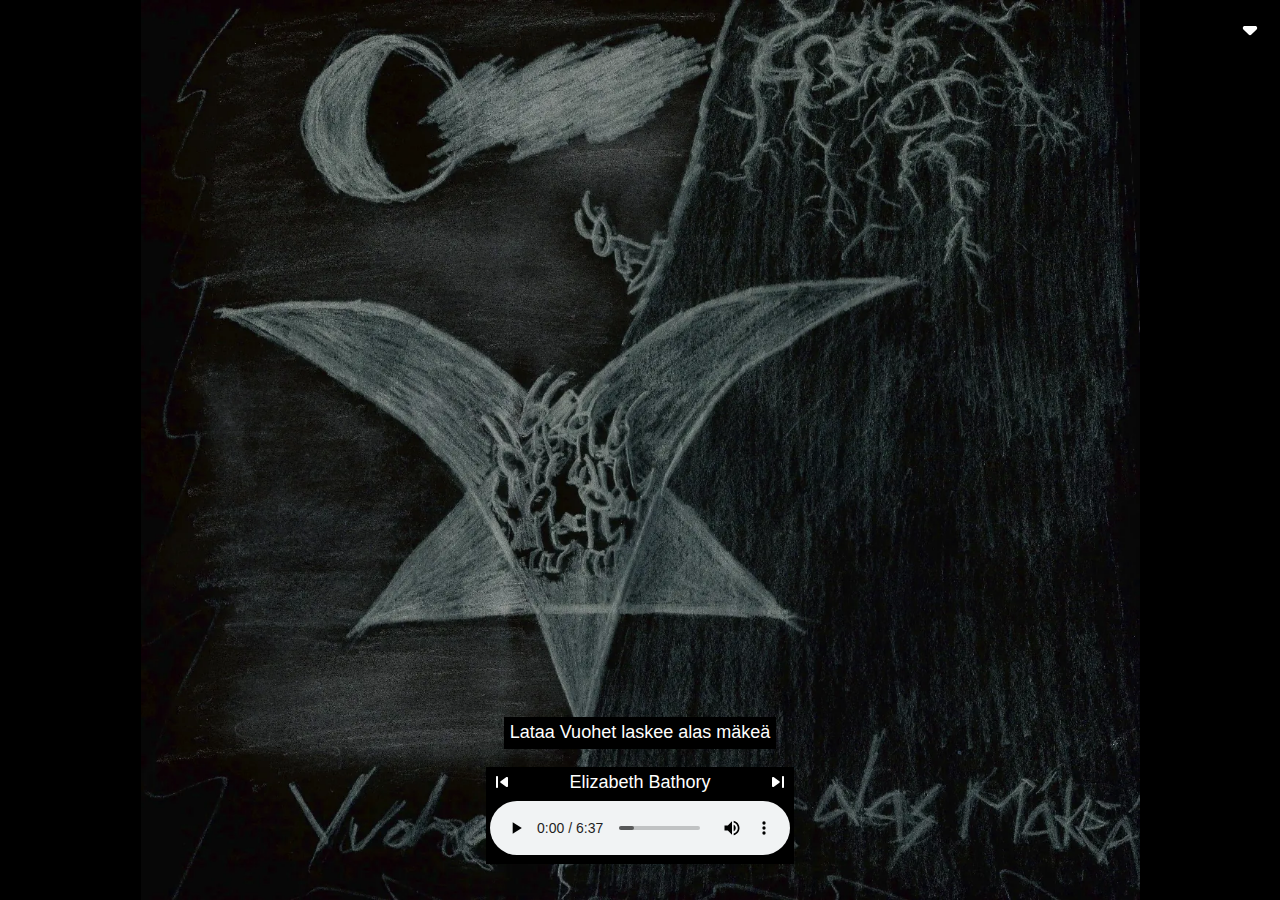
<file: index.html>
<!DOCTYPE html>
<html>

<head>
  <title>Geton</title>
  <meta charset="UTF-8">
  <link rel="stylesheet" href="styles/index.css">
  <meta name="viewport" content="width=device-width, initial-scale=1.0">
</head>

<body>
  <div id="dropdown-menu">
    <div class="dropdown-menu-item">
      <label for="click-particles-enabled">Partikkeleja klikatessa</label>
      <input id="click-particles-enabled" type="checkbox" checked/>
    </div>
    <div class="dropdown-menu-item">
      <label for="mousedrag-particles-enabled">Partikkeleja hiirtä liikuttaessa</label>
      <input id="mousedrag-particles-enabled" type="checkbox" />
    </div>
    <div class="dropdown-menu-item">
        <a href="./en.html">English version</a>
    </div>
  </div>
  <input id="toggle-dropdown-menu-btn" class="noscript-hidden" type="image" src="./assets/img/arrow_drop_down_white_24dp.svg" alt="Menu" width="48" height="48" />

  <div id="bgm-player">
    <div id="bgm-info-container">
      <input id="previous-song-btn" class="noscript-hidden" type="image" src="./assets/img/skip_previous_white_24dp.svg" alt="Edellinen kappale" width="24" height="24" />
      <span id="track-name">Elizabeth Bathory</span>
      <input id="next-song-btn" class="noscript-hidden" type="image" src="./assets/img/skip_next_white_24dp.svg" alt="Seuraava kappale" width="24" height="24" />
    </div>
    <audio id="bgm-audio" autoplay controls>
      <source id="bgm-source" src="./assets/music/elizabeth_bathory.mp3" type="audio/mpeg">
      Selaimesi ei tue audiotoistoa
    </audio>
  </div> 

  <a id="download-link" target="_blank" href="https://drive.google.com/drive/folders/1scliDO9rdH2yMqBb6OXSLv2rrtYCH3ph?usp=sharing">Lataa Vuohet laskee alas mäkeä</a>
  
  <script src="scripts/constants.js"></script>
  <script src="scripts/audio_player.js" async></script>
  <script src="scripts/particle_spawner.js" async></script>
  <script src="scripts/dropdown_menu.js" async></script>
</body>

</html>
</file>
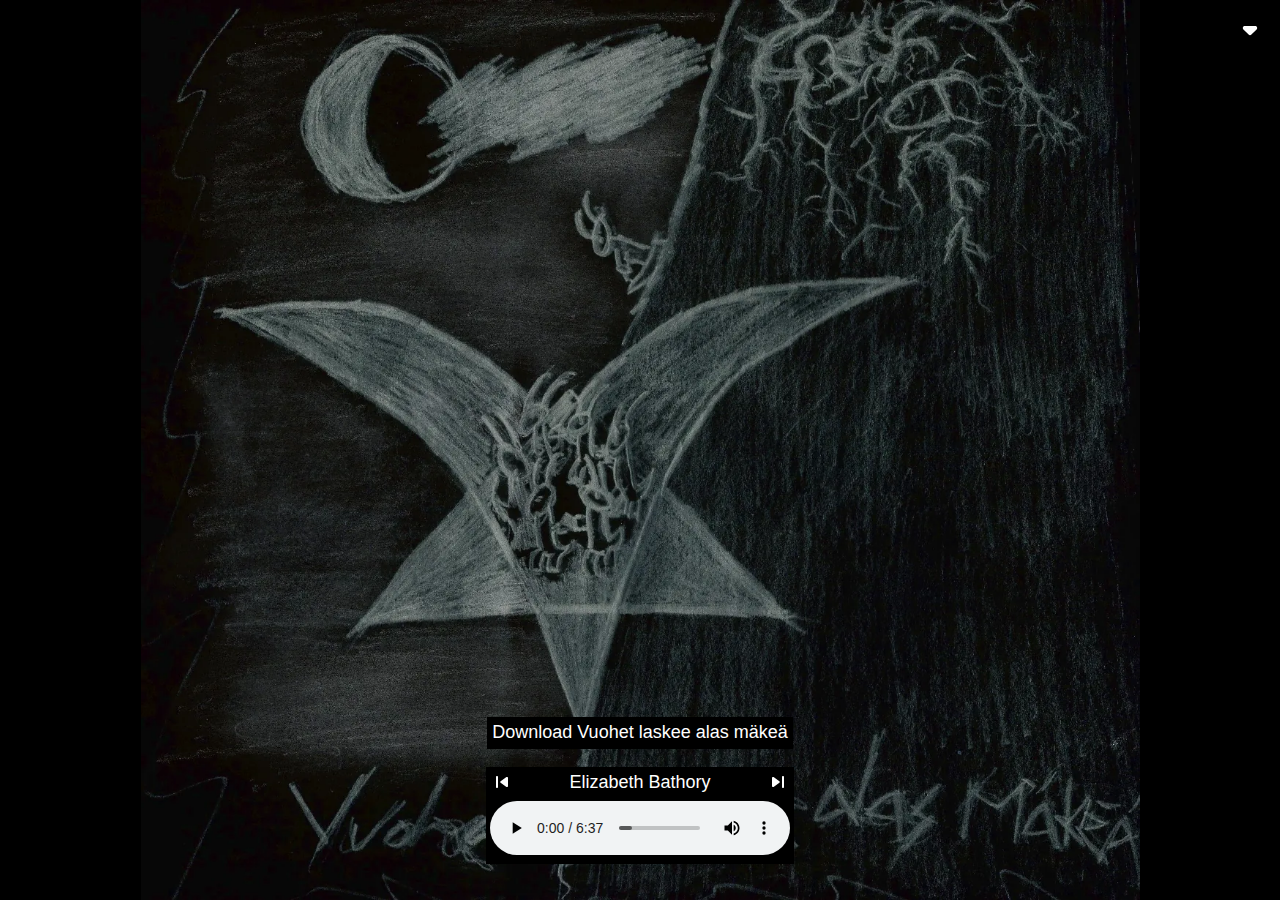
<file: en.html>
<!DOCTYPE html>
<html>

<head>
  <title>Geton</title>
  <meta charset="UTF-8">
  <link rel="stylesheet" href="styles/index.css">
  <meta name="viewport" content="width=device-width, initial-scale=1.0">
</head>

<body>
  <div id="dropdown-menu">
    <div class="dropdown-menu-item">
      <label for="click-particles-enabled">Particles on click</label>
      <input id="click-particles-enabled" type="checkbox" checked/>
    </div>
    <div class="dropdown-menu-item">
      <label for="mousedrag-particles-enabled">Particles on mouse movement</label>
      <input id="mousedrag-particles-enabled" type="checkbox" />
    </div>
    <div class="dropdown-menu-item">
        <a href="./index.html">Suomeksi</a>
    </div>
  </div>
  <input id="toggle-dropdown-menu-btn" class="noscript-hidden" type="image" src="./assets/img/arrow_drop_down_white_24dp.svg" alt="Menu" width="48" height="48" />

  <div id="bgm-player">
    <div id="bgm-info-container">
      <input id="previous-song-btn" class="noscript-hidden" type="image" src="./assets/img/skip_previous_white_24dp.svg" alt="Edellinen kappale" width="24" height="24" />
      <span id="track-name">Elizabeth Bathory</span>
      <input id="next-song-btn" class="noscript-hidden" type="image" src="./assets/img/skip_next_white_24dp.svg" alt="Seuraava kappale" width="24" height="24" />
    </div>
    <audio id="bgm-audio" autoplay controls>
      <source id="bgm-source" src="./assets/music/elizabeth_bathory.mp3" type="audio/mpeg">
      Your browser does not support audio playback
    </audio>
  </div> 

  <a id="download-link" target="_blank" href="https://drive.google.com/drive/folders/1scliDO9rdH2yMqBb6OXSLv2rrtYCH3ph?usp=sharing">Download Vuohet laskee alas mäkeä</a>
  
  <script src="scripts/constants.js"></script>
  <script src="scripts/audio_player.js" async></script>
  <script src="scripts/particle_spawner.js" async></script>
  <script src="scripts/dropdown_menu.js" async></script>
</body>

</html>
</file>
<file: styles/index.css>
html {
  height: 100%;
}

body {
  height: 100%;
  margin: 0;
  display: flex;
  flex-direction: column-reverse;

  background-color: #000;
  background-image: url("../assets/img/vlam_front_cover.webp");
  background-repeat: no-repeat;
  background-position: center;
  background-size: contain;
  
  font-family: sans-serif;
  font-size: 18px;
  color: #fff;
}

.noscript-hidden {
  visibility: hidden;
}

#toggle-dropdown-menu-btn {
  position: absolute;
  top: 0.48em;
  right: 0.48em;
}

#dropdown-menu {
  display: none;
  flex-direction: column;
  align-items: flex-end;
  padding: 2.5em 1.1em 0.5em 0.5em;
  position: absolute;
  top: 0;
  right: 0;
  background-color: #000;
}

.dropdown-menu-item {
  margin-top: 0.7em;
  margin-bottom: 0.3em;
}

#bgm-player {
  width: 300;
  margin-left: auto;
  margin-right: auto;
  margin-bottom: 2em;
  padding: 0.2em;
  background-color: #000;
}

#bgm-info-container {
  display: flex;
  justify-content: space-between;
  align-items: center;
  margin-bottom: 0.4em;
}

#track-name {
  text-align: center;
}

a {
  color: #fff;
}

#download-link {
  background-color: #000;
  margin-left: auto;
  margin-right: auto;
  margin-bottom: 1em;
  padding: 0.3em;
  text-decoration: none;
}
</file>
